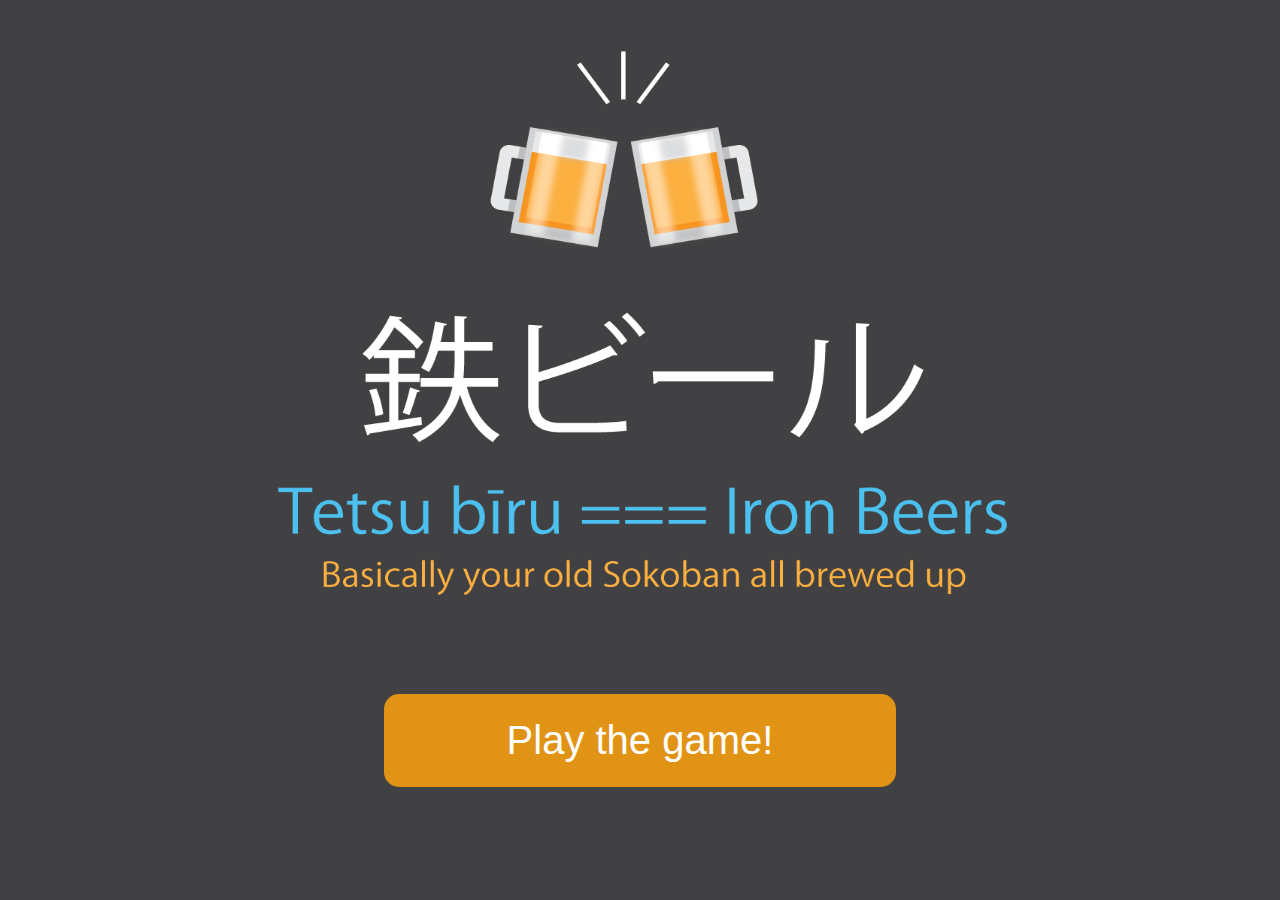
<file: index.html>
<!DOCTYPE html>
<html lang="en">
<head>
    <meta charset="UTF-8">
    <meta name="viewport" content="width=device-width, initial-scale=1.0">
    <meta http-equiv="X-UA-Compatible" content="ie=edge">
    <title>Tetsu bīru</title>
    <link rel="stylesheet" href="./css/style.css">
</head>
<body>

<nav>
   
</nav>


<main class="intro-container">
    <div class="intro-image" ></div>
    <!-- <img href="./img/CoverImage.png" alt="cover-project"> -->
    <button class="btn-play"><a href="./games/game1.html">Play the game!</a></button>
</main>

<script
src="https://code.jquery.com/jquery-3.3.1.min.js"
integrity="sha256-FgpCb/KJQlLNfOu91ta32o/NMZxltwRo8QtmkMRdAu8="
crossorigin="anonymous"></script>
    <!-- <script src="./js/Game.js"></script>    
    <script src="./js/main.js"></script>  -->
</body>
</html>
</file>
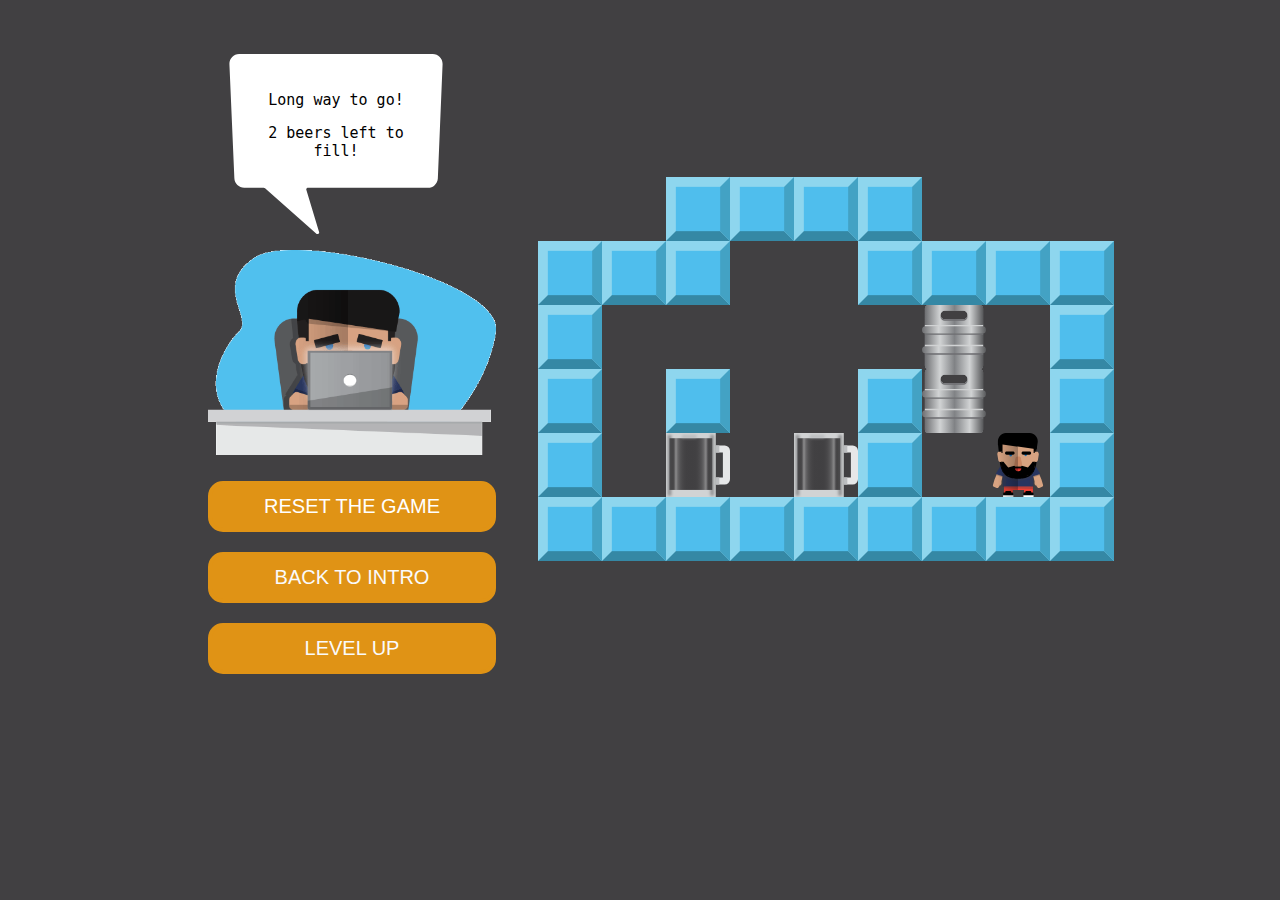
<file: games/game1.html>
<!DOCTYPE html>
<html lang="en">
<head>
    <meta charset="UTF-8">
    <meta name="viewport" content="width=device-width, initial-scale=1.0">
    <meta http-equiv="X-UA-Compatible" content="ie=edge">
    <title>Tetsu bīru</title>
    <link rel="stylesheet" href="../css/style.css">
</head>
<body>

<nav>
    <img class="game-logo" href="" alt="">
</nav>


<main class= "flex-container">
    <div class="game-flex-container">
        <div class="board-container">
            <!-- <div class="player movable"></div>
            <div class="keg static"></div>
            <div class="beer static"></div>
            <div class="tile static"></div>
            <div class="beer-full beer-empty static"></div> -->
        </div>
    </div>

    <div class="side-info-container">
        <div class="baloon-container">
            <div class="dialogue-container">
                <p class ="status-baloon">Ready? Set? Gooooo</p>
            </div>
        </div>

        <img src="../img/Coder.gif" class = "img-coder" alt="coder">
        <button class="btn-reset btn" id="reset-btn">RESET THE GAME
        </button>
        <button class="btn-goback btn"><a href="../index.html">BACK TO INTRO</a>
        </button>
        <button class="btn-reset btn" id="level-up-btn"><a href="game2.html">LEVEL UP</a></button>

    </div>
</main>

<script
src="https://code.jquery.com/jquery-3.3.1.min.js"
integrity="sha256-FgpCb/KJQlLNfOu91ta32o/NMZxltwRo8QtmkMRdAu8="
crossorigin="anonymous"></script>
    <script src="../js/Game.js"></script>    
    <script src="../js/main.js"></script> 
</body>
</html>
</file>
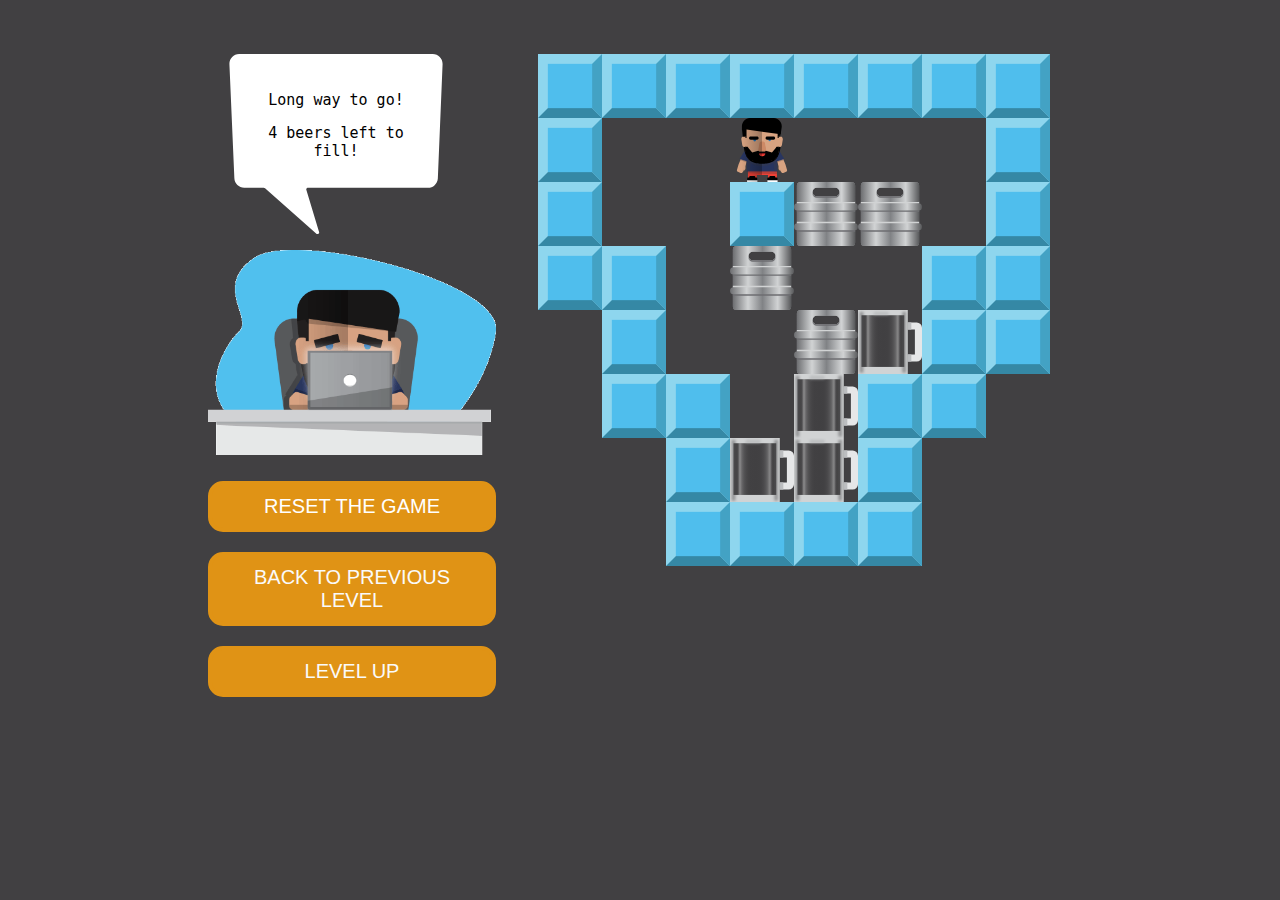
<file: games/game2.html>
<!DOCTYPE html>
<html lang="en">
<head>
    <meta charset="UTF-8">
    <meta name="viewport" content="width=device-width, initial-scale=1.0">
    <meta http-equiv="X-UA-Compatible" content="ie=edge">
    <title>Tetsu bīru</title>
    <link rel="stylesheet" href="../css/style.css">
</head>
<body>

<nav>
    <img class="game-logo" href="" alt="">
</nav>


<main class= "flex-container">
    <div class="game-flex-container">
        <div class="board-container" id="board2-container">
            <!-- <div class="player movable"></div>
            <div class="keg static"></div>
            <div class="beer static"></div>
            <div class="tile static"></div>
            <div class="beer-full beer-empty static"></div> -->
        </div>
    </div>

    <div class="side-info-container">
            <div class="baloon-container">
                    <div class="dialogue-container">
                        <p class ="status-baloon">Ready? Set? Gooooo</p>
                    </div>
                </div>
        
                <img src="../img/Coder.gif" class = "img-coder" alt="coder">
                <button class="btn-reset btn " id="reset-btn2">RESET THE GAME
                </button>
                <button class="btn-goback btn"><a href="game1.html">BACK TO PREVIOUS LEVEL</a>
                </button>
                <button class="btn-reset btn" id="level-up-btn"><a href="game3.html">LEVEL UP</a></button>

    </div>
</main>

<script
src="https://code.jquery.com/jquery-3.3.1.min.js"
integrity="sha256-FgpCb/KJQlLNfOu91ta32o/NMZxltwRo8QtmkMRdAu8="
crossorigin="anonymous"></script>
    <script src="../js/Game.js"></script>  
    <script src="../js/game2.js"></script>   
    <!-- <script src="../js/main.js"></script>  -->
</body>
</html>
</file>
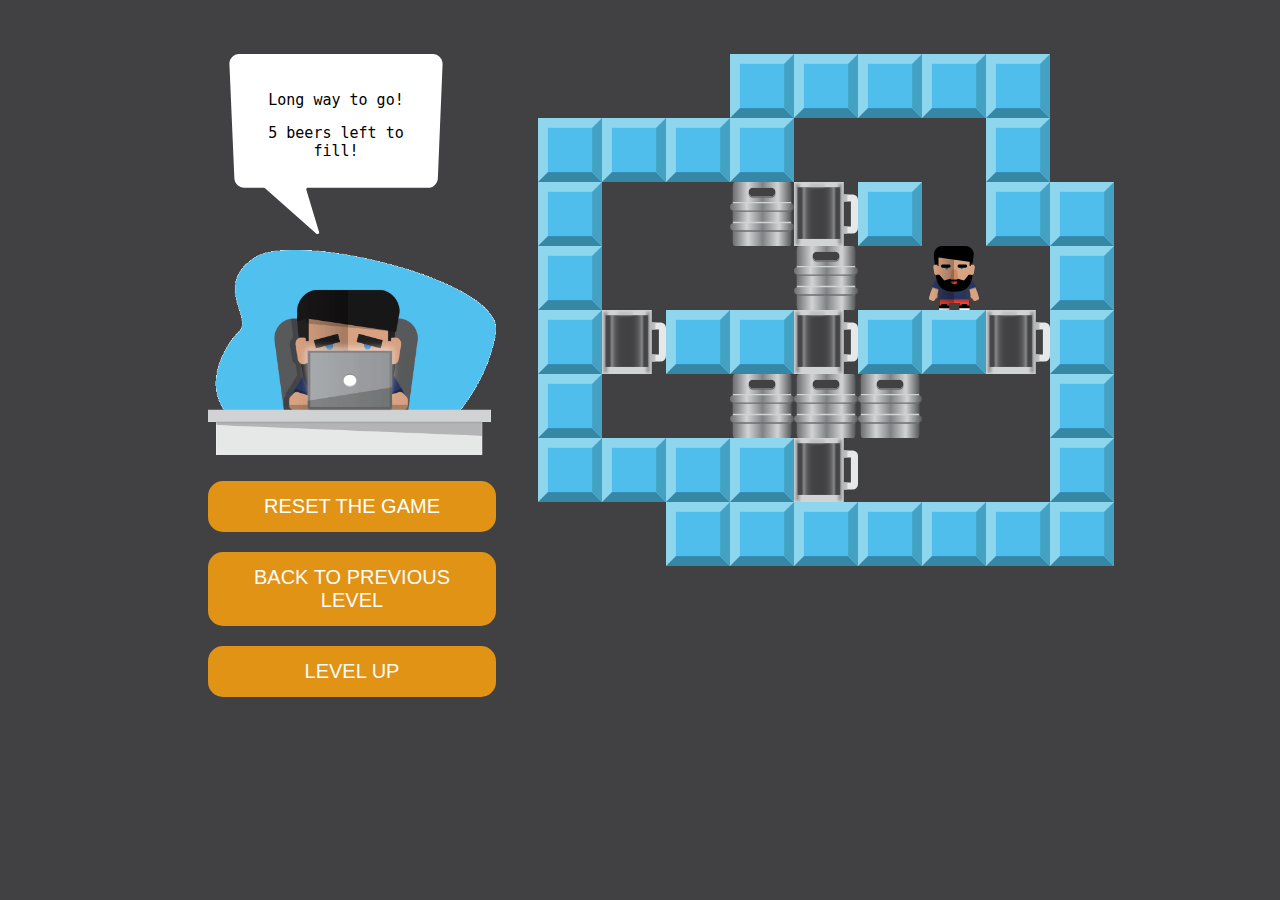
<file: games/game3.html>
<!DOCTYPE html>
<html lang="en">
<head>
    <meta charset="UTF-8">
    <meta name="viewport" content="width=device-width, initial-scale=1.0">
    <meta http-equiv="X-UA-Compatible" content="ie=edge">
    <title>Tetsu bīru</title>
    <link rel="stylesheet" href="../css/style.css">
</head>
<body>

<nav>
    <img class="game-logo" href="" alt="">
</nav>


<main class= "flex-container">
    <div class="game-flex-container">
        <div class="board-container" id="board3-container">
            <!-- <div class="player movable"></div>
            <div class="keg static"></div>
            <div class="beer static"></div>
            <div class="tile static"></div>
            <div class="beer-full beer-empty static"></div> -->
        </div>
    </div>

    <div class="side-info-container">
            <div class="baloon-container">
                    <div class="dialogue-container">
                        <p class ="status-baloon">Ready? Set? Gooooo</p>
                    </div>
                </div>
        <img src="../img/Coder.gif" alt="coder">
        <button class="btn-reset btn" id="reset-btn3">RESET THE GAME
        </button>
        <button class="btn-goback btn"><a href="game2.html">BACK TO PREVIOUS LEVEL</a>
        </button>
        <button class="btn-reset btn" id="level-up-btn"><a href="game4.html">LEVEL UP</a></button>
    </div>
</main>

<script
src="https://code.jquery.com/jquery-3.3.1.min.js"
integrity="sha256-FgpCb/KJQlLNfOu91ta32o/NMZxltwRo8QtmkMRdAu8="
crossorigin="anonymous"></script>
    <script src="../js/Game.js"></script>  
    <script src="../js/game3.js"></script>   
    <!-- <script src="../js/main.js"></script>  -->
</body>
</html>
</file>
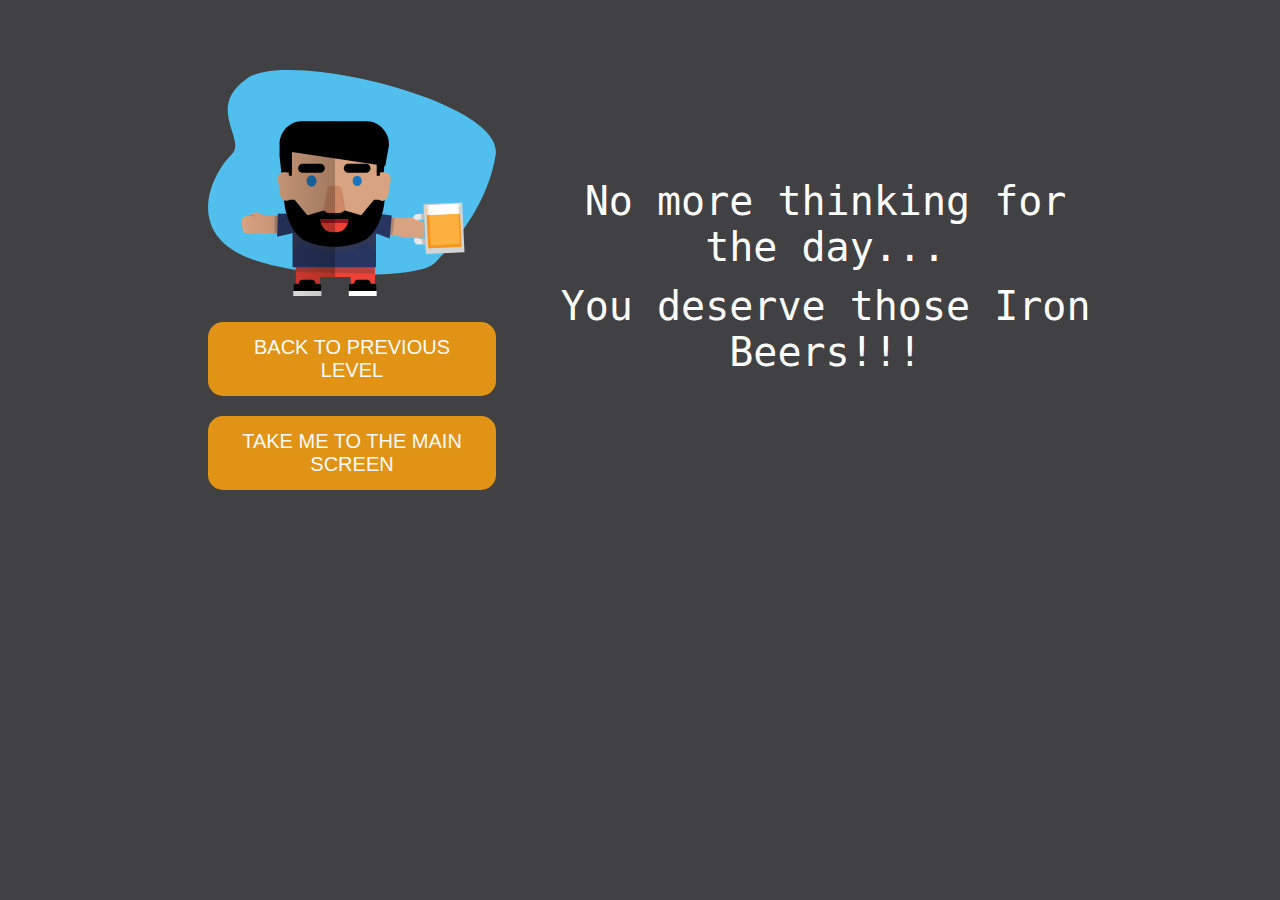
<file: games/game4.html>
<!DOCTYPE html>
<html lang="en">
<head>
    <meta charset="UTF-8">
    <meta name="viewport" content="width=device-width, initial-scale=1.0">
    <meta http-equiv="X-UA-Compatible" content="ie=edge">
    <title>Tetsu bīru</title>
    <link rel="stylesheet" href="../css/style.css">
</head>
<body>

<nav>
    <img class="game-logo" href="" alt="">
</nav>


<main class= "flex-container">
    <div class="game-flex-container">
        <div class="board-container" id="board4-container">
            <p>No more thinking for the day...</p>
            <p>You deserve those Iron Beers!!!</p>
            <!-- <img src="../img/Cheers.gif" alt=""> -->
        </div>
    </div>

    <div class="side-info-container">
        <img src="../img/Celebration-with-beer.svg" alt="coder">
        <!-- <button class="btn-reset btn" id="reset-btn3">RESET THE GAME
        </button> -->
        <button class="btn-goback btn"><a href="game3.html">BACK TO PREVIOUS LEVEL</a>
        </button>
        <button class="btn-reset btn" id="level-up-btn"><a href="../index.html">TAKE ME TO THE MAIN SCREEN</a></button>
    </div>
</main>

<script
src="https://code.jquery.com/jquery-3.3.1.min.js"
integrity="sha256-FgpCb/KJQlLNfOu91ta32o/NMZxltwRo8QtmkMRdAu8="
crossorigin="anonymous"></script>
    <script src="../js/Game.js"></script>  
    <script src="../js/game3.js"></script>   
    <!-- <script src="../js/main.js"></script>  -->
</body>
</html>
</file>
<file: css/style.css>
html,body{
    background-color: #414042;
    /* width:100vw;
    height:100%; */
}

body{
    display:flex;
    justify-content: center;
    padding:0;
    margin:0;
    font-family:monospace;
}

/* -------INTRO GAME SCREEN STYLES--------- */
.intro-image{
    background-image: url(../img/CoverImage.png);
    background-size:100% 100%;
    width: 80vw;
    min-width:500px;
    max-width:700px;
    height:60vw;
    min-height:400px;
    max-height:500px;
    margin: 4vw auto;
    /* border:3px solid yellow; */
    padding:2vw;    
}

.intro-container button{
    width:40vw;
    margin:40px auto;
    text-align:center;
    border:4px solid rgb(224, 147, 21);
    color:black;
    background-color:rgb(224, 147, 21);
    /* opacity: 0.7; */
    cursor: pointer;
    font-size:40px;
    padding:20px;
    border-radius: 15px;
    max-width: 650px;
    min-width:400px;
}

.intro-container button:hover{
    color:black;
    background-color:rgb(156, 99, 6);
    border:4px solid rgb(156, 99, 6);
    
}
.intro-container button a{
    text-decoration: none;
    color:white;
}

.intro-container{
    display:flex;
    flex-direction: column;
    justify-content: center;
}



/* -------LEVEL GAME SCREEN STYLES--------- */

.btn {
    width:90%;
    margin:10px auto;
    text-align:center;
    border:4px solid rgb(224, 147, 21);
    color:white;
    background-color:rgb(224, 147, 21);
    cursor: pointer;
    font-size:20px;
    padding:10px;
    border-radius: 15px;
    max-width: 500px;
    min-width:100px;
}

.btn a {
    text-decoration: none;
    color:rgb(250, 250, 250);}

.btn:hover {
    color:white;
    background-color:rgb(156, 99, 6);
    border:4px solid rgb(156, 99, 6);
}

.flex-container{
    display:flex;
    flex-direction: row-reverse;
    justify-content: space-evenly;
    /* border: 3px solid red; */
    padding:2vw;
    margin:0.2% auto;
}

.side-info-container{
    display:flex;
    flex-direction: column;
    justify-content: center;
    width:25vw;
    padding:2vw;
    /* border: 3px solid orange; */
    min-width:300px;
    align-content: center;
}

.side-info-container img{
    /* height:45vw;
     */
     width: 40vw;
     max-width:90%;
    /* max-height:300px;
    max-width:380px; */
    /* border: 3px solid purple; */
    margin:5% auto;
    
}

.board-container{
    width:45vw;
    height:30vw;
    /* border:3px solid black; */
    position:relative;
    /* background-color: transparent; */
    background-color: #414042;
    padding:0;
    margin: 2vw auto;
    /* border: 3px solid greenyellow; */
}


.board-container p{
    font-size:40px;
    font-family:monospace;
    text-align: center;
    color:white;
    /* border:3px solid black; */
    position:relative;
    /* background-color: transparent; */
    background-color: #414042;
    padding:0;
    margin: 2vw auto;
    /* border: 3px solid greenyellow; */
}

.board-container img{
    text-align: center;
    
}

#board2-container,#board3-container{
    /* width:100%; */
    height:100%;
    /* border:3px solid black; */
    position:relative;
    /* background-color: transparent; */
    background-color: #414042;
    padding:0;
    margin: 2vw auto;
    /* border: 3px solid greenyellow; */
    text-align: center
}

#board4-container{
    width:45vw;
    /* height:30vw; */
    /* border:3px solid greenyellow; */
    position:relative;
    /* background-color: transparent; */
    background-color: #414042;
    padding:0;
    margin: 2vw auto;
    display:flex;
    justify-content: center;
    flex-direction: column;
}

#board4-container p{
    font-size:40px;
    font-family: monospace;
    text-align: center;
    color:white;
    /* border:3px solid black; */
    position:relative;
    /* background-color: transparent; */
    background-color: #414042;
    padding:0;
    margin: 0.5vw auto;
    /* border: 3px solid greenyellow; */
}

.baloon-container{
    background-image: url(../img/Dialogue-10\ \(1\).svg);
    margin:0;
    background-size: 100% 100%;
    background-repeat: no-repeat;
    /* position:absolute; */
    padding:0;
    text-align:center;
    background-color: transparent;
    width: 40vw;
    height: 180px;
    max-width:90%;
    /* border: 3px solid yellow; */
    display:flex;
    flex-direction: column;
    justify-content: center;
    align-content: center;
    position:relative;
}

.dialogue-container{
    /* border: 3px solid green; */
    margin:0 20%;
    height:60%;
    position:absolute;
    top:10%;
    flex-direction: column;
    justify-content: center;
    align-content: center;  
    width:60%;
    font-size:15px; 
    text-align: center;
}


.game-flex-container{
    display:flex;
    flex-direction: column;
    justify-content: center;
    /* border: 3px solid yellow; */
}


/* ----------GAME IMAGES----------------- */

.board-container .movable, .static{
    position:absolute;
    padding:0;
    text-align:center;
    background-color: transparent;
    width: 5vw;
    height: 5vw;
    margin:0;
    background-size: 100% 100%;
    /* border: 3px yellow solid; */
    
}

#board2-container .movable, #board2-container .static, #board3-container .movable, #board3-container .static{
    width: 5vw;
    height: 5vw;
    margin:0;
    background-size: 100% 100%;
    /* border: 3px yellow solid; */
}

.player{
    background-image: url(../img/Ironhacker-front.svg);
}

.keg{
    background-image: url(../img/Keg.svg);
}

.tile{
    background-image: url(../img/BlueTile.svg);
}

.beer-full{
    background-image: url(../img/Beer_Full.svg);
}

.beer-empty{
    background-image: url(../img/Beer_Empty.svg);
    /* opacity:0.6; */
}

.player-beer{
    background-image: url(../img/Ironhacker-Front-Caneca-05.svg);
    /* filter: grayscale(100%); */
}

.no-tile{
    background-color: #414042;
    background-image:none;
}


/* ----para ecrãs <900 criar uma nova view------- */

@media only screen and (max-width: 768px) {
    /* For mobile: */
  .flex-container{
    display:flex;
    flex-direction: column;
    justify-content: space-evenly;
    /* border: 3px solid red; */
    padding:0;
    margin:0 auto;
}

.btn {
    width:30vw;
    margin:5px auto;
    font-size:16px;
    padding:5px;
    border-radius: 15px;
    max-width: 500px;
    min-width:100px;
}


.side-info-container{
    display:flex;
    flex-direction: column-reverse;
    justify-content: center;
    width:25vw;
    padding:2vw;
    /* border: 3px solid orange; */
    min-width:300px;
    align-content: center;
}

  }
</file>
